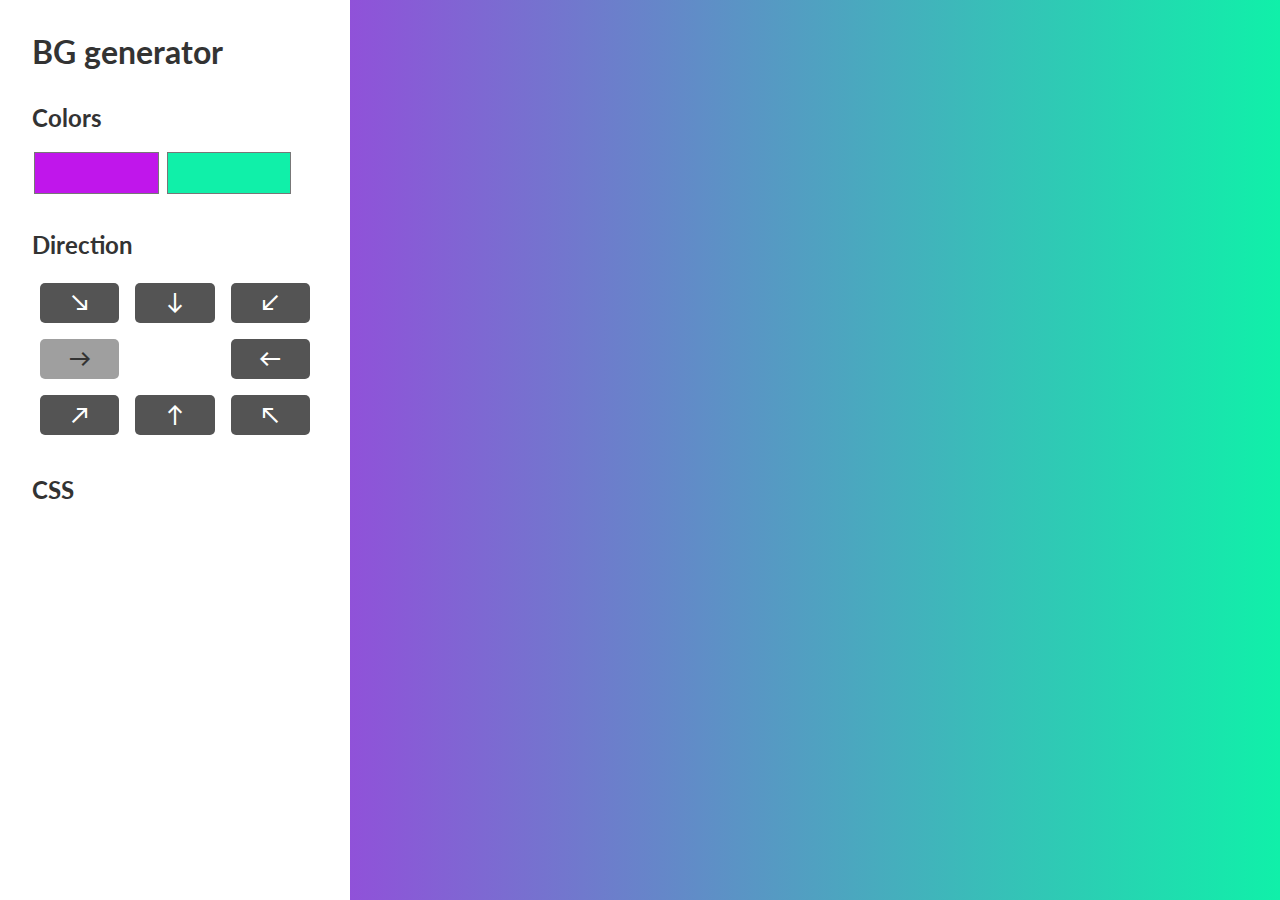
<file: background_generator/index.html>
<!DOCTYPE html>
<html lang="en">
  <head>
    <meta charset="UTF-8" />
    <meta http-equiv="X-UA-Compatible" content="IE=edge" />
    <meta name="viewport" content="width=device-width, initial-scale=1.0" />
    <title>Background-generator</title>

    <link rel="stylesheet" href="https://fonts.googleapis.com/css2?family=Material+Symbols+Outlined:opsz,wght,FILL,GRAD@20..48,100..700,0..1,-50..200" />



    <link rel="stylesheet" href="style.css" />
  </head>
  <body>

    <form>
      <h1>BG generator</h1>
      <h2>Colors</h2>
      <input type="color" id="color1" value="#c016eb" />
      <input type="color" id="color2" value="#10f0a9" />

      <h2>Direction</h2>

     <div class="direction_grid">

     
     <input type="radio" id="to_bottom_right" value="to bottom right" name="direction">   <!-- type= what input, id= for matching with label, value= something we wwant to use, name= connecting all radios -->

      <label for="to_bottom_right" ><span class="material-symbols-outlined">
        south_east
        </span></label> 



      
      <input type="radio" id="to_bottom" value="to bottom" name="direction">
      <label for="to_bottom" ><span class="material-symbols-outlined">
        south
        </span></label>



      
      <input type="radio" id="to_bottom_left" value="to bottom left" name="direction">
      <label for="to_bottom_left" ><span class="material-symbols-outlined">
        south_west
        </span></label>



      
      <input type="radio" id="to_right" value="to right" name="direction" checked>
      <label for="to_right" ><span class="material-symbols-outlined">
        east
        </span></label>

      <div></div>


      <input type="radio" id="to_left" value="to left" name="direction">

      <label for="to_left" ><span class="material-symbols-outlined">
        west
        </span></label>



      
      <input type="radio" id="to_top_right" value="to top right" name="direction">
      <label for="to_top_right" ><span class="material-symbols-outlined">
        north_east
        </span></label>



      
      <input type="radio" id="to_top" value="to top" name="direction">
      <label for="to_top" ><span class="material-symbols-outlined">
        north
        </span></label>



      
      <input type="radio" id="to_top_left" value="to top left" name="direction">
      <label for="to_top_left" ><span class="material-symbols-outlined">
        north_west
        </span></label>

    </div>

      <h2>CSS</h2>
      <P id="cssCode">
        </P>

        <!-- OR     <p>background: -->
<!-- <span id="cssCode">linera-gradient(to right,#c016eb,#10f0a9 )</span>;</p>
 -->

      

      <script src="main.js"></script>
  </body>
</html>
</file>
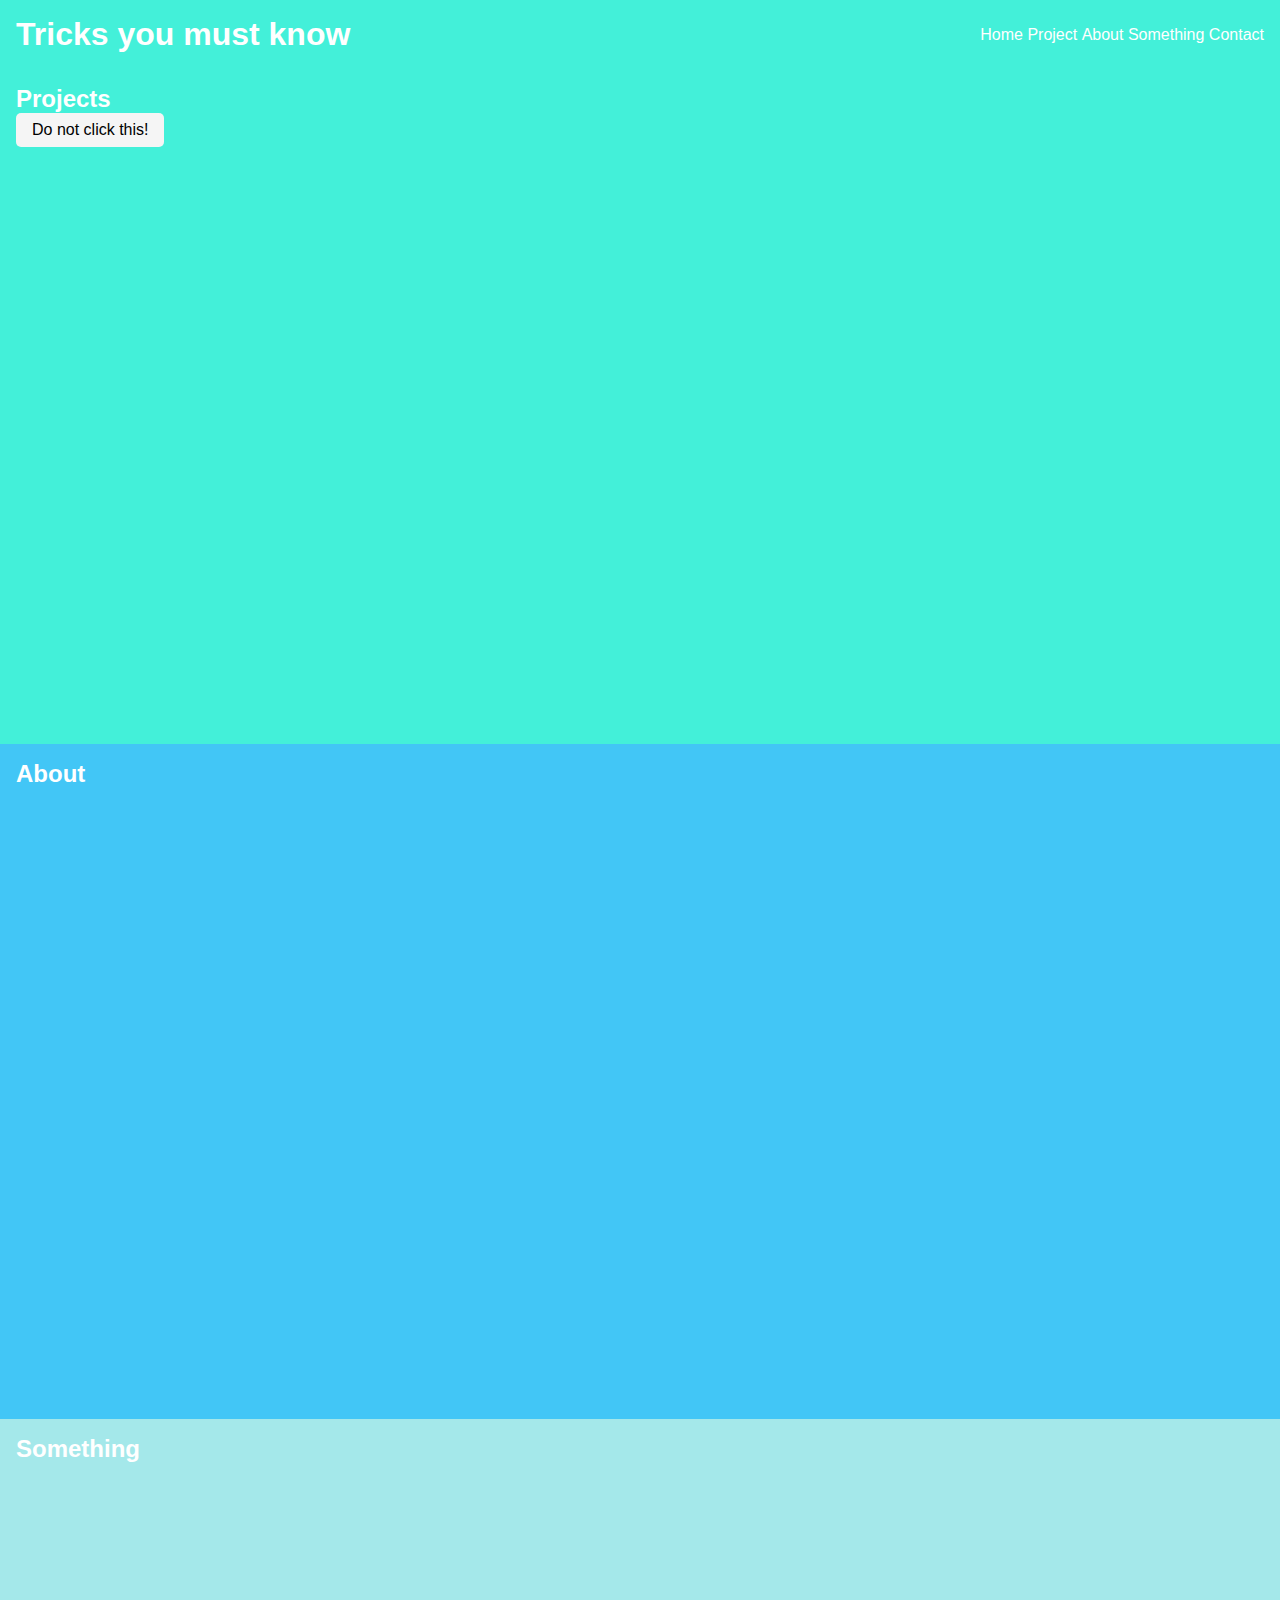
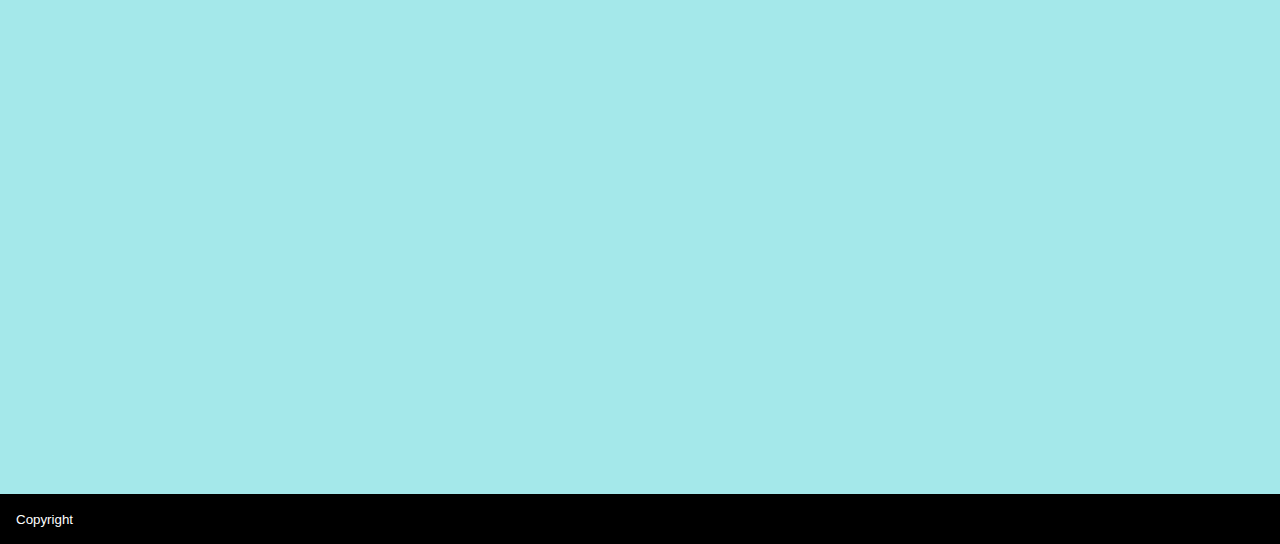
<file: classList/index.html>
<!DOCTYPE html>
<html lang="en">
  <head>
    <meta charset="UTF-8" />
    <meta http-equiv="X-UA-Compatible" content="IE=edge" />
    <meta name="viewport" content="width=device-width, initial-scale=1.0" />
    <title>JS tricks</title>

    <link
      rel="stylesheet"
      href="https://fonts.googleapis.com/css2?family=Material+Symbols+Outlined:opsz,wght,FILL,GRAD@48,400,0,0"
    />

    <link rel="stylesheet" href="style.css" />
  </head>
  <body>
    <header>
      <div class="logo">
        <h1>Tricks you must know</h1>
      </div>

      <nav>
        <button class="mobile">
          <span class="material-symbols-outlined"> menu</span>
        </button>
        <ul>
          <li><a href="#">Home</a></li>
          <li><a href="#project">Project</a></li>
          <li><a href="#about">About</a></li>
          <li><a href="#something">Something</a></li>
          <li><a href="#contact">Contact</a></li>
        </ul>
      </nav>
    </header>

    <main>
      <section id="project">
        <h2>Projects</h2>
        <button class="btn" id="modalButton">Do not click this!</button>
      </section>

      <section id="about"><h2>About</h2></section>
      <section id="something"><h2>Something</h2></section>

      <div class="overlay">
        <div class="modal">
          <h2>Modal</h2>
          <p>
            Lorem, ipsum dolor sit amet consectetur adipisicing elit. Saepe, ut?
            Vel voluptatem laborum quidem eaque ex eos distinctio odit?
            Nesciunt?
          </p>
          <p>
            Lorem, ipsum dolor sit amet consectetur adipisicing elit. Saepe, ut?
            Vel voluptatem laborum quidem eaque ex eos distinctio odit?
            Nesciunt?
          </p>
          <p>
            Lorem, ipsum dolor sit amet consectetur adipisicing elit. Saepe, ut?
            Vel voluptatem laborum quidem eaque ex eos distinctio odit?
            Nesciunt?
          </p>
          <button class="btn" id="close">x</button>
        </div>
      </div>
    </main>

    <footer id="contact">
      <small>Copyright</small>

      <button id="backToTop" class="btn primary">Back to top</button>
    </footer>

    <script src="main.js"></script>
  </body>
</html>
</file>
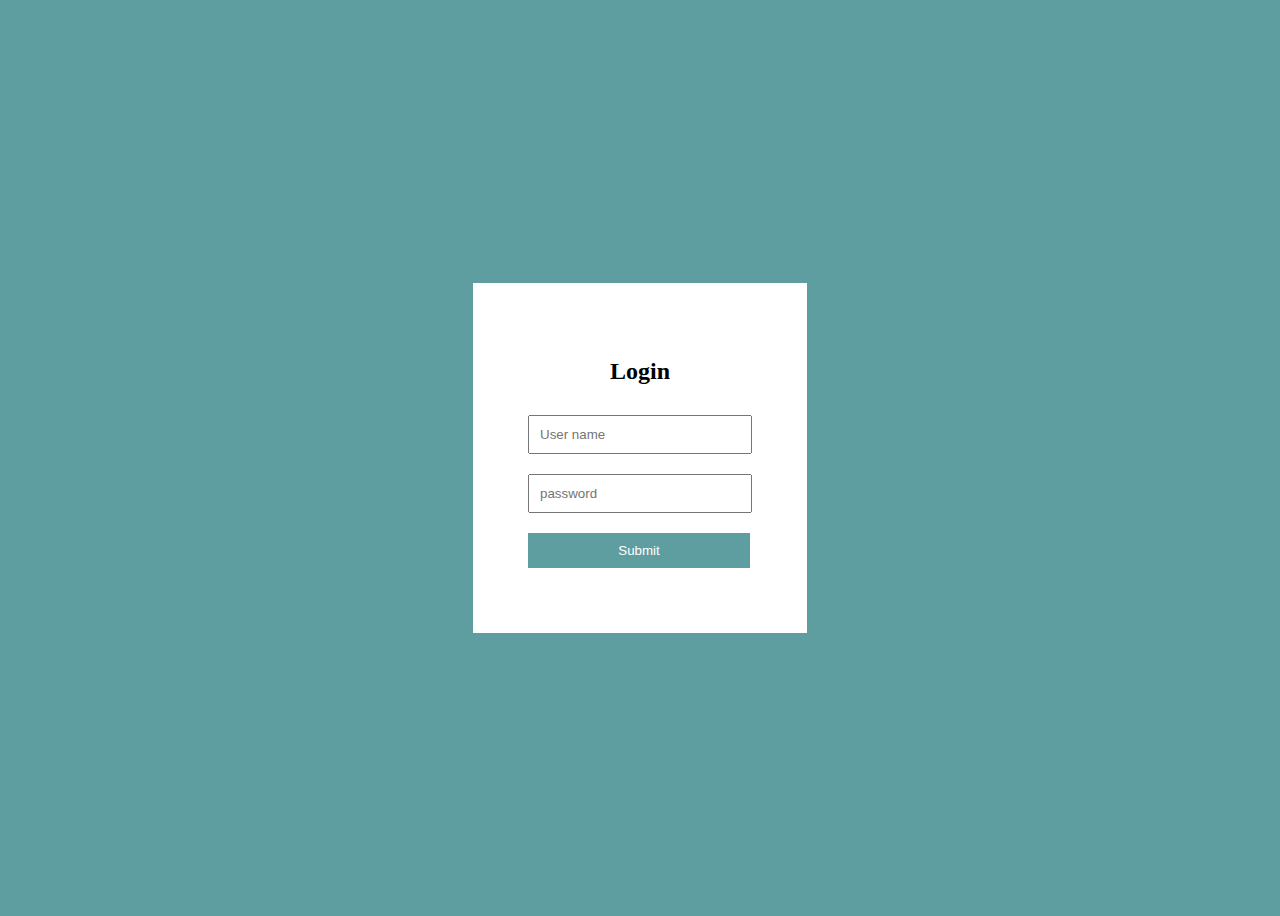
<file: formvalidation/index.html>
<!DOCTYPE html>
<html lang="en">

<head>
    <meta charset="UTF-8">
    <meta name="viewport" content="width=device-width, initial-scale=1.0">
    <title>Form validation</title>

    <style>
        body {
            background-color: cadetblue;
            display: flex;
            justify-content: center;
            align-items: center;
            height: 100vh;

        }

        .form-container {
            background-color: white;
            padding: 55px;

        }

        h2 {
            text-align: center;
        }

        input {
            width: 200px;
            margin: 10px 0px;
            padding: 10px;
        }

        input[type="submit"] {
            width: 222px;
            background-color: cadetblue;
            color: white;
            border: 0px;
            cursor: pointer;

        }

        .error {
            color: red;
            margin: 0px;
            text-align: left;
        }
    </style>
</head>

<body>
    <div class="form-container">
        <h2>Login</h2>
        <form action="" onsubmit="return validateForm()">
            <input type="text" placeholder="User name" id="username"><br>
            <p id="userError" class="error"></p>
            <input type="password" placeholder="password" id="password"><br>
            <p id="passError" class="error"></p>
            <input type="submit">
        </form>
    </div>

    <script>
        let username = document.getElementById("username");
        let password = document.getElementById("password");
        let flag = 1;

        function validateForm() {
            if (username.value == "") {
                document.getElementById("userError").innerHTML = "User Name is empty";
                flag = 0;
            } else if (username.value.length < 3) {
                document.getElementById("userError").innerHTML = "User Name require minimum 3 char";
                flag = 0;
            } else {
                document.getElementById("userError").innerHTML = "";
                flag = 1;
            }

            if (password.value == "") {
                document.getElementById("passError").innerHTML = "Password is empty";
                flag = 0;
            } else {
                document.getElementById("passError").innerHTML = "";
            }
            if (flag) {
                return true;
            } else {
                return false;
            }
        }

    </script>
</body>

</html>
</file>
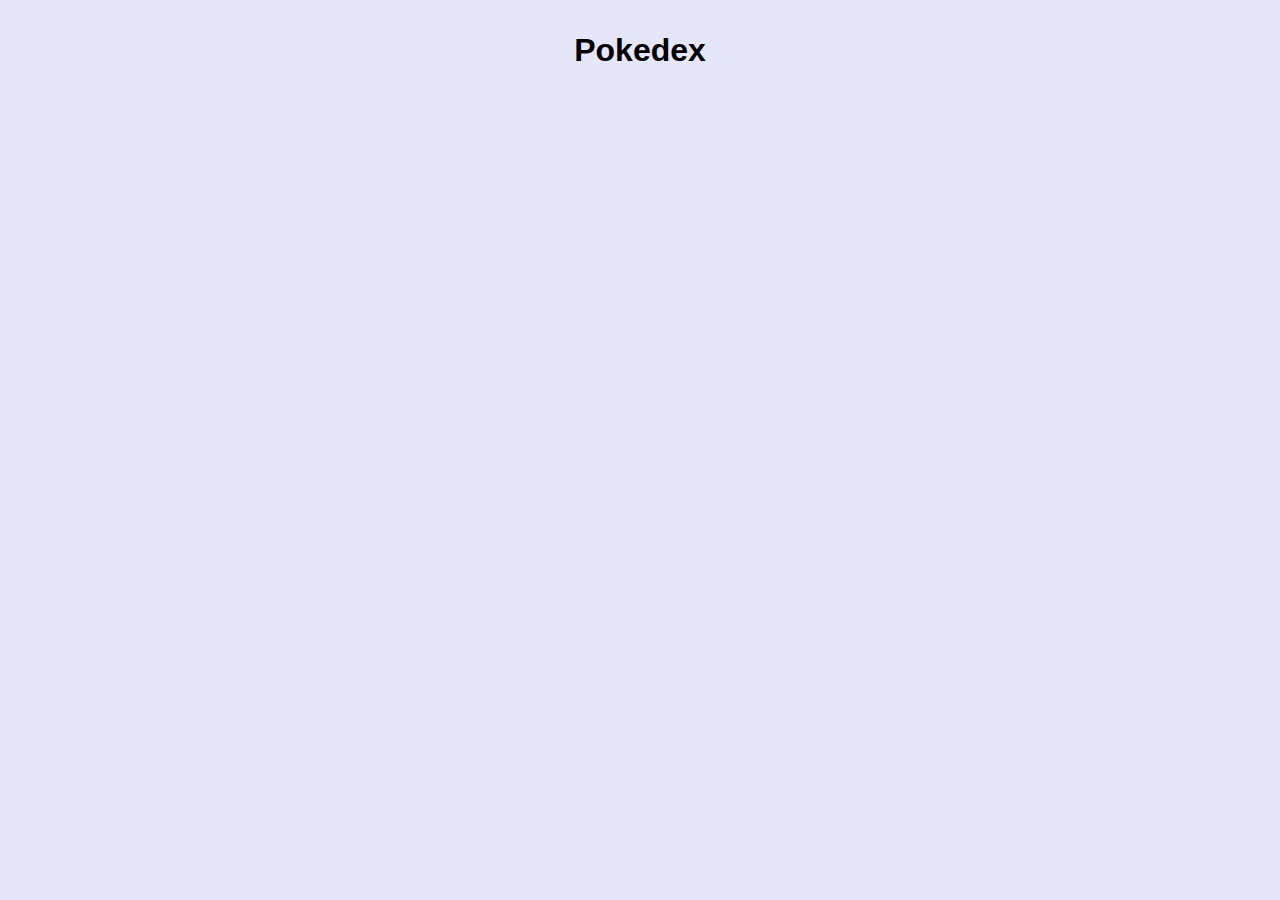
<file: pokeDes/index.html>
<!DOCTYPE html>
<html lang="en">
<head>
    <meta charset="UTF-8">
    <meta http-equiv="X-UA-Compatible" content="IE=edge">
    <meta name="viewport" content="width=device-width, initial-scale=1.0">
    <title>Pokedex</title>

    <link rel="stylesheet" href="style.css">
</head>
<body>
    <header><h1>Pokedex</h1></header>
<div>
    <ul id="pokemons"></ul>
</div>
    
  

  


    <script src="main.js"></script>
</body>
</html>
</file>
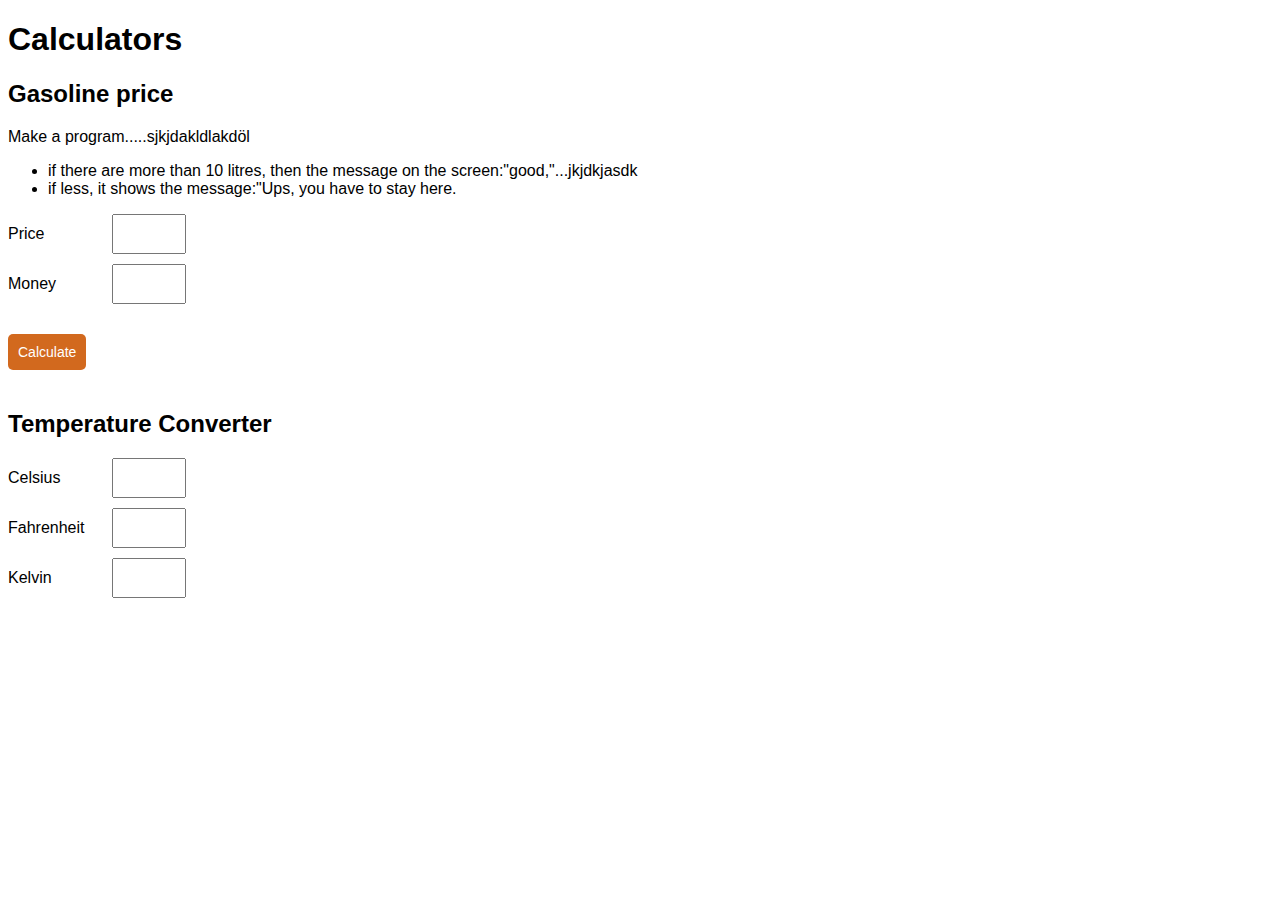
<file: task_calculator/index.html>
<!DOCTYPE html>
<html lang="en">
  <head>
    <meta charset="UTF-8" />
    <meta http-equiv="X-UA-Compatible" content="IE=edge" />
    <meta name="viewport" content="width=device-width, initial-scale=1.0" />
    <title>Calculators</title>

    <link rel="stylesheet" href="style.css" />
  </head>
  <body>
    <h1>Calculators</h1>
    <h2>Gasoline price</h2>

    <p>Make a program.....sjkjdakldlakdöl</p>
    <ul>
      <li>
        if there are more than 10 litres, then the message on the
        screen:"good,"...jkjdkjasdk
      </li>
      <li>if less, it shows the message:"Ups, you have to stay here.</li>
    </ul>

    <form>
      <div class="form_group">
        <label for="price">Price</label>
        <input type="number" id="price" />
      </div>
      <div class="form_group">
        <label for="Money">Money</label>
        <input type="number" id="money" />
      </div>
    </form>

    <button onclick="calcGasoline()">Calculate</button>

    <p id="answer"></p>

    <h2>Temperature Converter</h2>

    <form>
      <div class="form_group">
        <label for="celsius">Celsius</label>
        <input
          type="number"
          id="celsius"
          oninput="tempConverter(this.id, this.value)"
        />
      </div>

      <div class="form_group">
        <label for="fahrenheit">Fahrenheit</label>
        <input
          type="number"
          id="fahrenheit"
          oninput="tempConverter(this.id, this.value)"
        />
      </div>

      <div class="form_group">
        <label for="kelvin">Kelvin</label>
        <input
          type="number"
          id="kelvin"
          oninput="tempConverter(this.id, this.value)"
        />
      </div>
    </form>

    <script src="main.js"></script>
  </body>
</html>
</file>
<file: background_generator/style.css>
@import url('https://fonts.googleapis.com/css2?family=Lato:wght@300&display=swap');

*{
    margin: 0;
    padding: 0;
    box-sizing: border-box;
}

body{
    background-image: linear-gradient( to right, #c016eb, #10f0a9
    );
    font-family: 'Lato', sans-serif;
    color: white;
  
}

form{
    background-color: white;
    color: #333;
    width: 350px;
    height: 100vh;
    padding: 2rem;      /* 1 rem= 16px */
}

h2{
    margin: 2rem 0 1rem;
}

input[type="color"]{
    border: none;
    box-shadow: none;
    background-color: transparent;
    width: 45%;
    height: 50px;
}

input[type='radio']{
    display:none;
    
}

label{
    margin: 0.5rem;
    background-color: #545454;
    padding: 0.5rem;
    border-radius: 5px;
    color: white;
    display: flex;
    justify-content: center;
    align-items: center;
}


input[type='radio']:checked + label{
    background-color:#9f9f9f;
    color: #333;
}

.direction_grid{

    display: grid;
    grid-template-columns: repeat(3, 1fr);
}
</file>
<file: classList/style.css>
* {
  margin: 0;
  padding: 0;
  box-sizing: border-box;
  overscroll-behavior: none;
}

html {
  scroll-behavior: smooth;
}

body {
  background-color: rgb(164, 232, 234);
  font-family: Impact, sans-serif;
  color: white;
}

header {
  display: flex;
  justify-content: space-between;
  align-items: center;
  position: sticky;
  top: 0;
}

.bg {
  background: white;
  color: black;
  padding: 0.5rem;
}

.bg h1 {
  font-size: 1rem;
}

.mobile {
  display: none;
  background: none;
  border: none;
  box-shadow: none;
  color: white;
}

header,
section,
footer {
  padding: 1rem;
}

nav ul li {
  display: inline-block;
}

nav a {
  text-decoration: none;
  color: inherit;
}

section {
  min-height: 75vh;
  scroll-margin-top: 5rem;
}

section:first-child,
header {
  background-color: rgb(67, 240, 217);
}

section:nth-child(2) {
  background-color: rgb(66, 198, 246);
}

section:last-child {
  background-color: rgb(17, 69, 100);
}

footer {
  background-color: black;
}

.btn {
  border: none;
  border-radius: 5px;
  box-shadow: none;
  padding: 0.5rem 1rem;
  background-color: whitesmoke;
  font-size: inherit;
  font-family: inherit;
}

#backToTop {
  display: none;
  position: fixed;
  bottom: 2rem;
  right: 2rem;
}

/* overlay modal */

.overlay {
  background-color: rgba(51, 51, 51, 0.8);
  position: fixed;
  top: 0;
  left: 0;

  height: 100vh;
  width: 100vw;
  /* display: flex; */
  justify-content: center;
  align-items: center;
  display: none;
}

.overlay.visible {
  display: flex;
}

.modal {
  background-color: white;
  color: #333;
  height: 50vh;
  width: 75vw;
  border-radius: 5px;
  padding: 2rem;
  position: relative;
}

.modal button {
  position: absolute;
  top: 2rem;
  right: 2rem;
}

/* mobile settings */

@media (max-width: 800px) {
  nav ul {
    display: none;
  }
  .mobile {
    display: block;
  }
  ul.responsive {
    display: block;
    background-color: white;
    color: black;
    position: absolute;
    left: 0;
    top: 5rem;
    width: 100%;
  }

  ul.responsive li {
    display: block;
    margin: 1rem;
  }

  header.bg.mobile {
    color: black;
  }
} ;
</file>
<file: pokeDes/style.css>
*{
    margin: 0;
    padding: 0;
    box-sizing: border-box;
}

h1{
    font-family: 'Gill Sans', sans-serif;
    text-align: center;
    margin-top: 2rem;
    margin-bottom: 5rem;
}

body{
    background-color: lavender;
    font-family: 'Gill Sans', 'Gill Sans MT',
}

#pokemons{
    display: flex;
    display: grid;
    grid-template-columns: repeat(4, 1fr);
    gap: 1rem;

}

img{
    width: 100%;
    height: 100%;
    padding: 1rem;
    
}


p{
    font-family: 'Gill Sans', sans-serif;
    font-size: xx-large;
    border-radius: 3px;
    width: 100%;
    text-align: center;
    background-color: rgb(56, 191, 215);
   
}


.cards {
    display: flex;
    align-items: center;
    flex-direction: column;
    border: solid;
    border-radius: 10px;
    margin: 4rem;

}

.cards:hover{
    box-shadow: 4px 8px 8px hsl(0deg 0% 0% / 0.38);
    filter: saturate(200%);
  }
</file>
<file: task_calculator/style.css>
body{
    font-family: 'Trebuchet MS', sans-serif;
}

input, button{
    font-family: inherit;
    padding: 10px;
    font-size: 14px;
}

button {
    border: none;
    background-color: chocolate;
    color: white;
    margin: 20px 0;
    border-radius: 5px;
}

label{
    display: inline-block;
    width: 100px;
}
input{
    display: inline-block;
    width: 50px;
}

.form_group{
    margin:10px 0;

}
</file>
